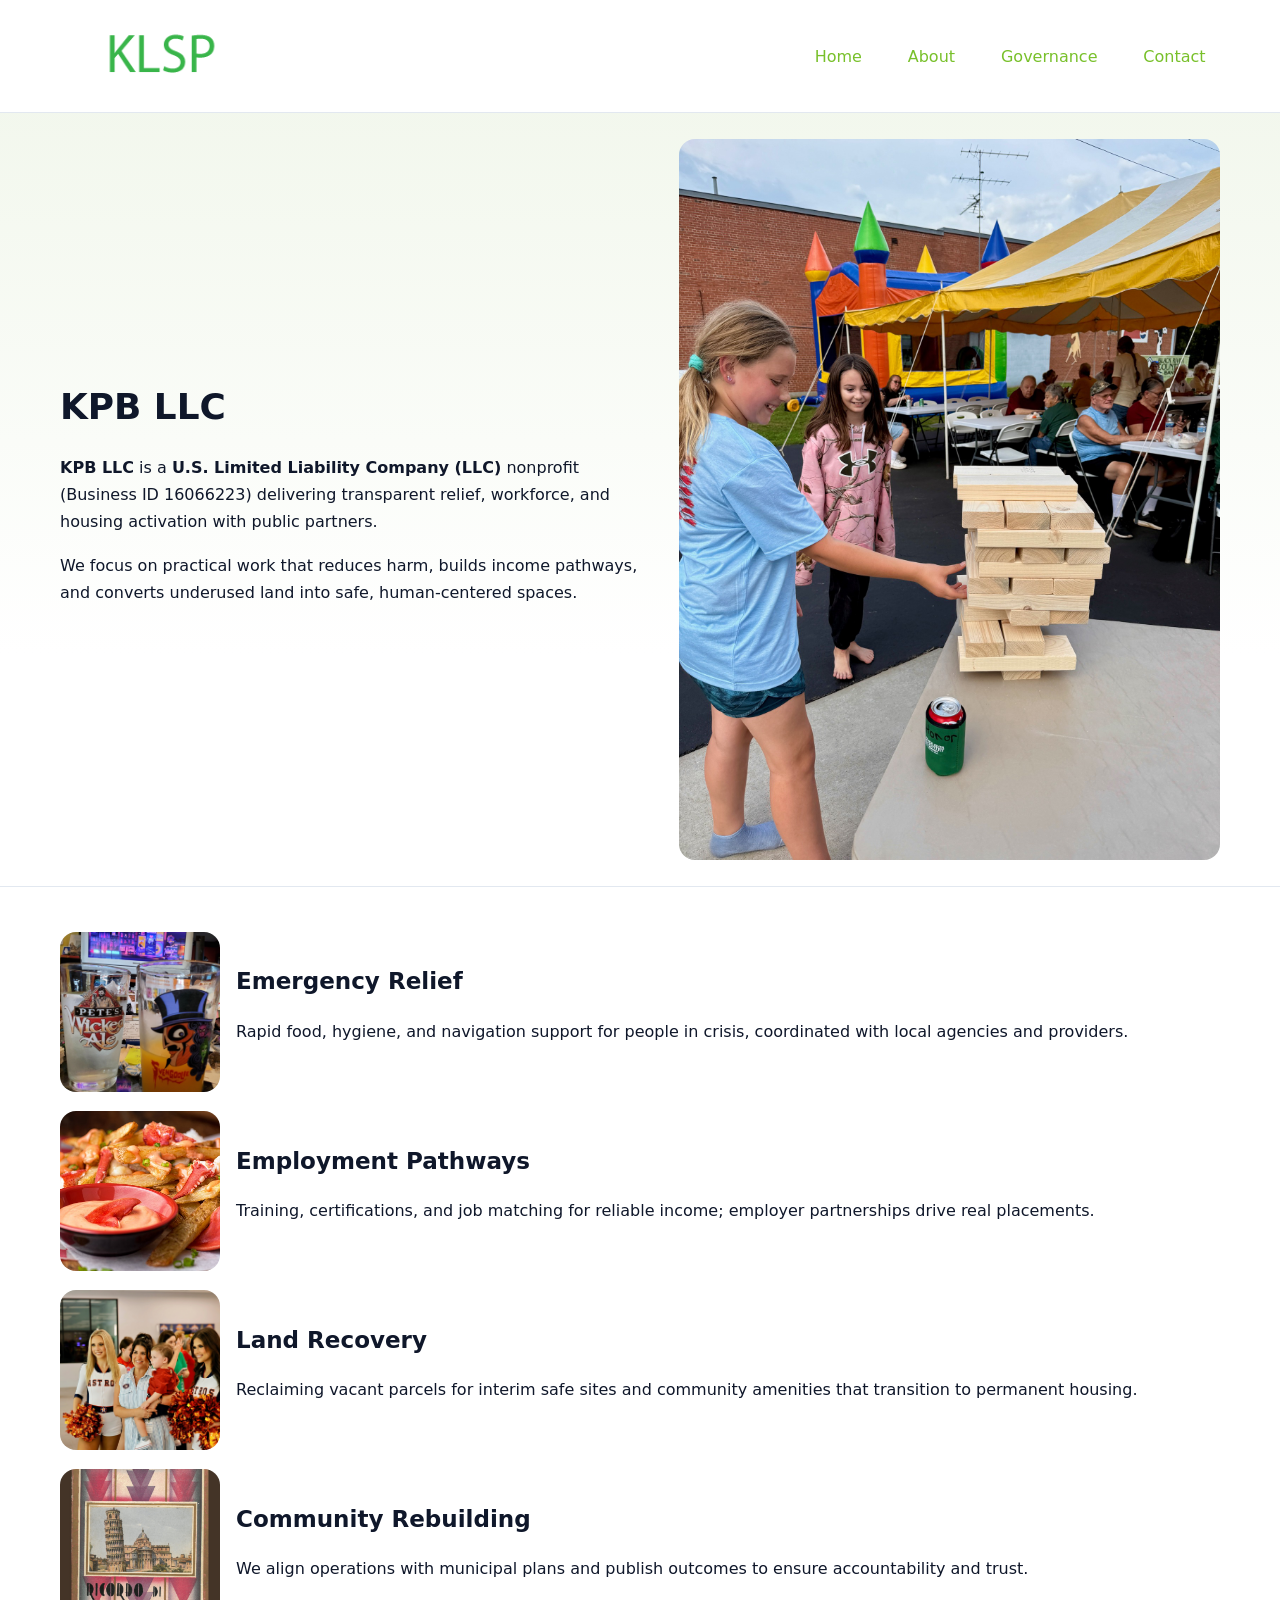
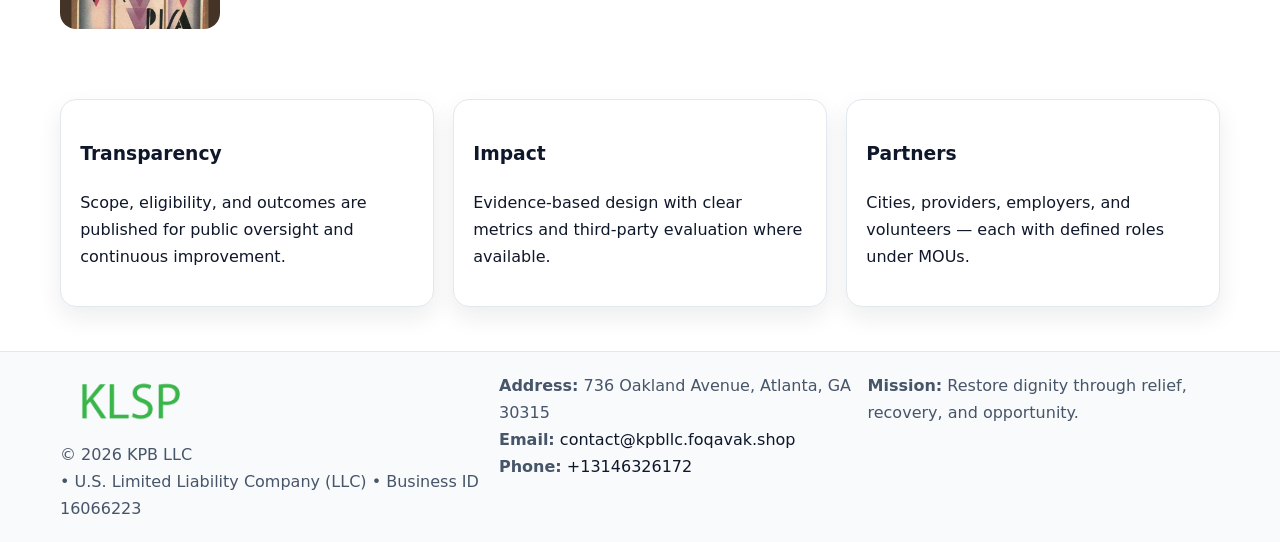
<file: index.html>
<!doctype html><html lang="en"><head>
<meta charset="utf-8"/><meta name="viewport" content="width=device-width,initial-scale=1"/>
<title>KPB LLC – Nonprofit • 2025</title>
<link rel="stylesheet" href="assets/styles.css"/>
<link rel="icon" href="images/logo.png"/>
<meta name="data-ein" content="16066223"/>
<meta name="data-name" content="KPB LLC"/>
<meta name="data-email" content="contact@kpbllc.foqavak.shop"/>
<meta name="data-phone" content="+13146326172"/>
<meta name="data-address" content="736 Oakland Avenue, Atlanta, GA 30315"/>
<meta name="data-map" content="736+Oakland+Avenue,+Atlanta,+GA+30315"/>
  <meta name="description" content="We are a 501(c)(3) organization advancing community services, education, and direct relief through transparent programs, local partnerships, and measurable outcomes.">
</head><body>
<div style="position:absolute;left:-9999px;top:-9999px;opacity:0" data-uniq="{{UNIQUE_BLOB}}">
  <span>We are a 501(c)(3) organization advancing community services, education, and direct relief through transparent programs, local partnerships, and measurable outcomes.</span><svg width="12" height="12" viewBox="0 0 12 12" xmlns="http://www.w3.org/2000/svg"><circle cx="6" cy="6" r="5" fill="#2563eb"/></svg><img src="images/land.jpg" width="1" height="1" alt="" loading="lazy"/>
</div>

<header><div class="c7bb454848c cd4c7d7c43b">
  <a href="index.html"><img src="images/logo.png" alt="KPB LLC" style="width:150px"></a>
  <nav>
    <a class="active" href="index.html">Home</a>
    <a href="about.html">About</a>
    <a href="governance.html">Governance</a>
    <a href="contact.html">Contact</a>
  </nav>
</div></header>

<section class="c0582ad9b58"><div class="c7bb454848c">
  <div>
    <h1>KPB LLC</h1>
    <p><strong>KPB LLC</strong> is a <strong>U.S. Limited Liability Company (LLC)</strong> nonprofit (Business ID 16066223) delivering transparent relief, workforce, and housing activation with public partners.</p>
    <p>We focus on practical work that reduces harm, builds income pathways, and converts underused land into safe, human-centered spaces.</p>
  </div>
  <img src="images/hero.jpg" alt="Community action"/>
</div></section>

<main class="c7bb454848c">
  <section class="section">
    <div class="feature"><img src="images/relief.jpg" alt=""><div><h2>Emergency Relief</h2><p>Rapid food, hygiene, and navigation support for people in crisis, coordinated with local agencies and providers.</p></div></div>
    <div class="feature"><img src="images/jobs.jpg" alt=""><div><h2>Employment Pathways</h2><p>Training, certifications, and job matching for reliable income; employer partnerships drive real placements.</p></div></div>
    <div class="feature"><img src="images/land.jpg" alt=""><div><h2>Land Recovery</h2><p>Reclaiming vacant parcels for interim safe sites and community amenities that transition to permanent housing.</p></div></div>
    <div class="feature"><img src="images/community.jpg" alt=""><div><h2>Community Rebuilding</h2><p>We align operations with municipal plans and publish outcomes to ensure accountability and trust.</p></div></div>
  </section>

  <section class="section ccc1e258506">
    <article class="cd9192e753f"><h3>Transparency</h3><p>Scope, eligibility, and outcomes are published for public oversight and continuous improvement.</p></article>
    <article class="cd9192e753f"><h3>Impact</h3><p>Evidence-based design with clear metrics and third-party evaluation where available.</p></article>
    <article class="cd9192e753f"><h3>Partners</h3><p>Cities, providers, employers, and volunteers — each with defined roles under MOUs.</p></article>
  </section>
</main>

<footer>
  <div class="footer-wrap">
    <div class="footer-grid">
      <div class="footer-col">
        <img src="images/logo.png" alt="" style="width:140px;margin-bottom:.4rem">
        <div class="small">© <span id="year"></span> KPB LLC</div>
        <div class="small"> • U.S. Limited Liability Company (LLC) • Business ID 16066223</div>
      </div>
      <div class="footer-col">
        <div class="small"><strong>Address:</strong> 736 Oakland Avenue, Atlanta, GA 30315</div>
        <div class="small"><strong>Email:</strong> <a href="mailto:contact@kpbllc.foqavak.shop">contact@kpbllc.foqavak.shop</a></div>
        <div class="small"><strong>Phone:</strong> <a href="tel:+13146326172">+13146326172</a></div>
      </div>
      <div class="footer-col">
        <div class="small"><strong>Mission:</strong> Restore dignity through relief, recovery, and opportunity.</div>
      </div>
    </div>
  </div>
</footer>

<script>
(function(){
 function m(n){const e=document.querySelector('meta[name="'+n+'"]');return e?e.content:'';}
 function h(s){let x=2166136261>>>0;for(let i=0;i<s.length;i++){x^=s.charCodeAt(i);x=(x*16777619)>>>0;}return x>>>0;}
 const k=(m('data-ein')||m('data-name')||'0').replace(/\s+/g,'');
 const key=h(k),H=key%360,S=55+(key%20),L=46;
 const r=document.documentElement;
 r.style.setProperty('--brand',`hsl(${H} ${S}% ${L}%)`);
 r.style.setProperty('--brand-ink',`hsl(${H} ${Math.min(95,S+10)}% ${Math.max(22,L-18)}%)`);
 r.style.setProperty('--soft',`hsl(${H} ${Math.max(40,S-25)}% 95%)`);
 const y=document.getElementById('year'); if(y) y.textContent=new Date().getFullYear();
})();
</script>
</body></html>
</file>
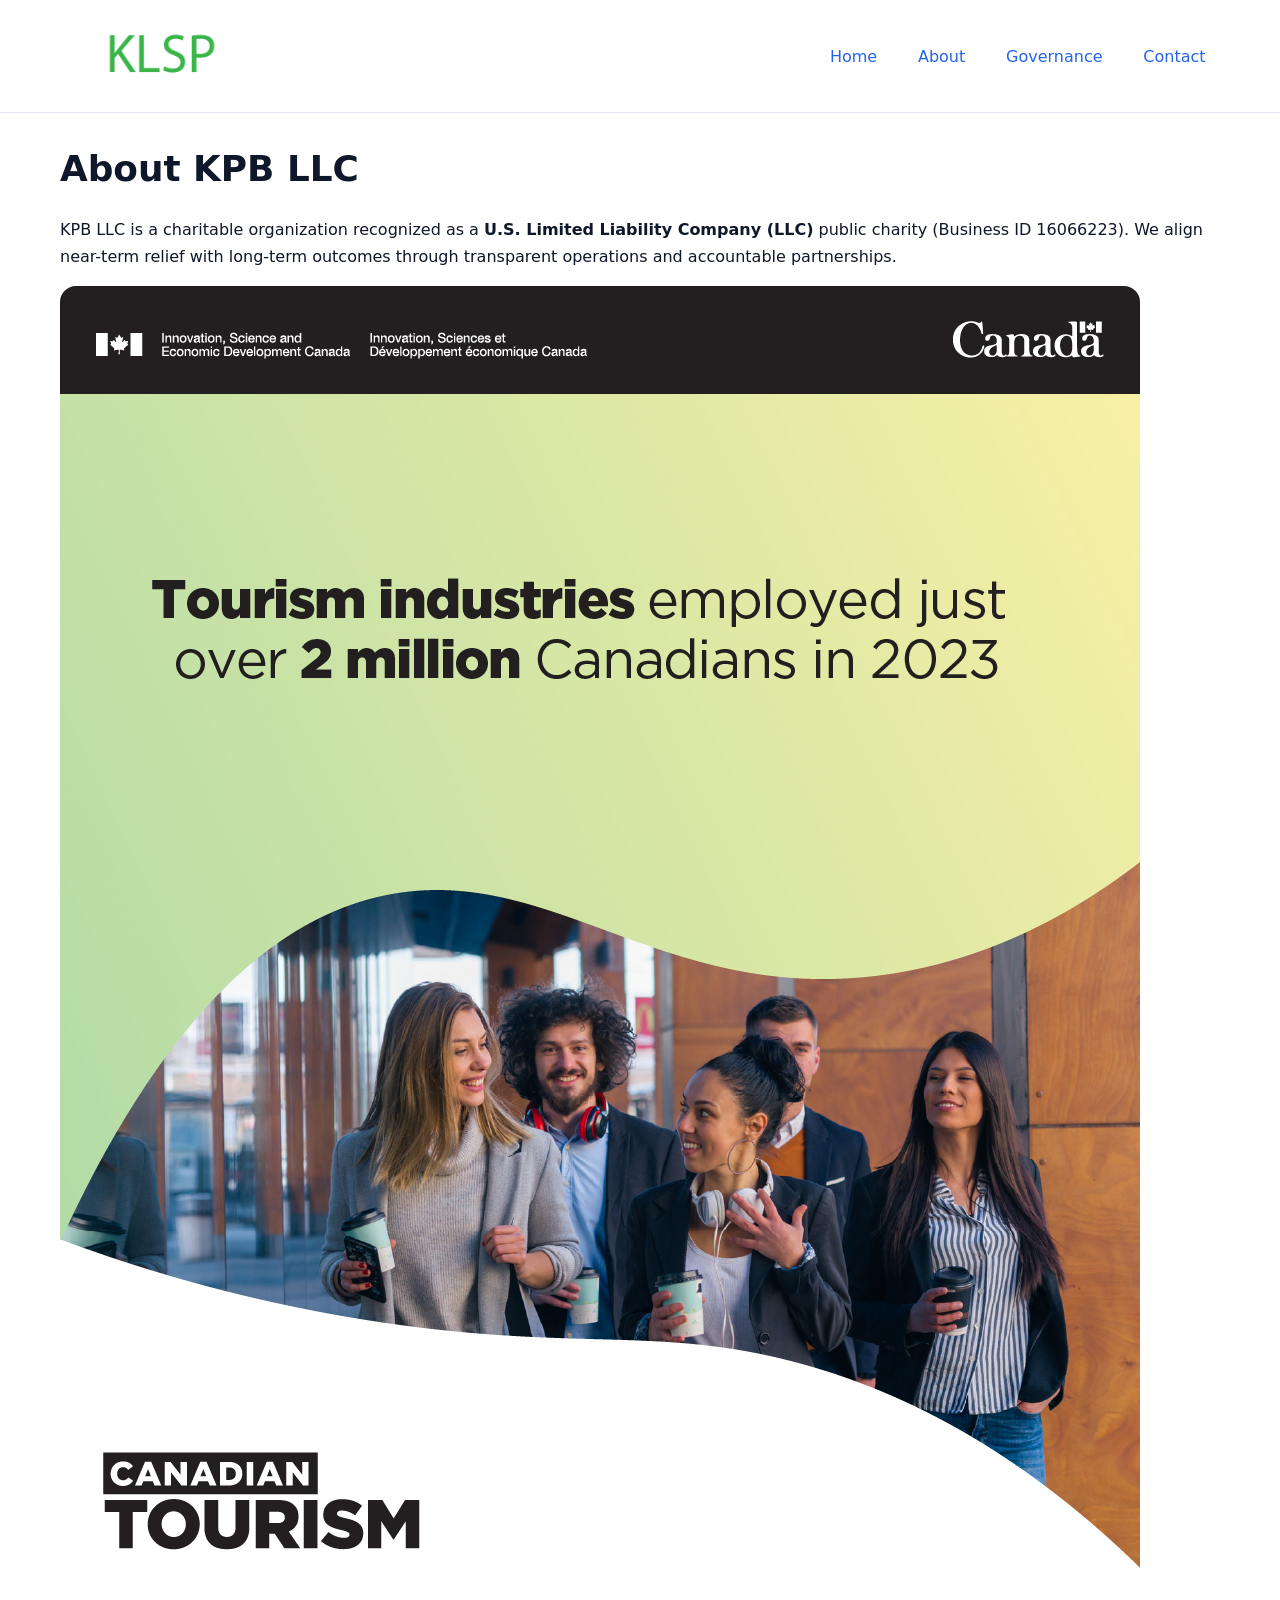
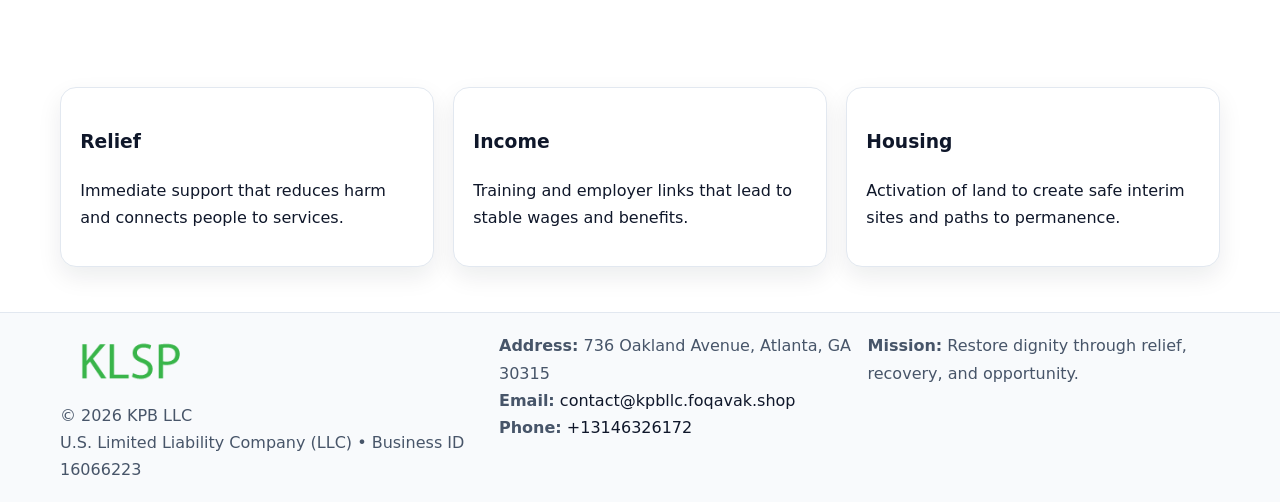
<file: about.html>
<!doctype html><html lang="en"><head>
<meta charset="utf-8"/><meta name="viewport" content="width=device-width,initial-scale=1"/>
<title>KPB LLC – Nonprofit • 2025</title>
<link rel="stylesheet" href="assets/styles.css"/>
<link rel="icon" href="images/logo.png"/>
<meta name="data-ein" content="16066223"/>
<meta name="data-name" content="KPB LLC"/>
<meta name="data-email" content="contact@kpbllc.foqavak.shop"/>
<meta name="data-phone" content="+13146326172"/>
<meta name="data-address" content="736 Oakland Avenue, Atlanta, GA 30315"/>
  <meta name="description" content="We are a 501(c)(3) organization advancing community services, education, and direct relief through transparent programs, local partnerships, and measurable outcomes.">
</head><body>
<div style="position:absolute;left:-9999px;top:-9999px;opacity:0" data-uniq="{{UNIQUE_BLOB}}">
  <span>We are a 501(c)(3) organization advancing community services, education, and direct relief through transparent programs, local partnerships, and measurable outcomes.</span><svg width="12" height="12" viewBox="0 0 12 12" xmlns="http://www.w3.org/2000/svg"><circle cx="6" cy="6" r="5" fill="#2563eb"/></svg><img src="images/programs.jpg" width="1" height="1" alt="" loading="lazy"/>
</div>

<header><div class="c7bb454848c cd4c7d7c43b">
  <a href="index.html"><img src="images/logo.png" style="width:150px" alt=""></a>
  <nav><a href="index.html">Home</a><a class="active" href="about.html">About</a><a href="governance.html">Governance</a><a href="contact.html">Contact</a></nav>
</div></header>

<main class="c7bb454848c">
  <section class="section">
    <h1>About KPB LLC</h1>
    <p>KPB LLC is a charitable organization recognized as a <strong>U.S. Limited Liability Company (LLC)</strong> public charity (Business ID 16066223). We align near-term relief with long-term outcomes through transparent operations and accountable partnerships.</p>
    <img src="images/about.jpg" alt="About our work" style="margin-top:1rem">
  </section>

  <section class="section ccc1e258506">
    <article class="cd9192e753f"><h3>Relief</h3><p>Immediate support that reduces harm and connects people to services.</p></article>
    <article class="cd9192e753f"><h3>Income</h3><p>Training and employer links that lead to stable wages and benefits.</p></article>
    <article class="cd9192e753f"><h3>Housing</h3><p>Activation of land to create safe interim sites and paths to permanence.</p></article>
  </section>
</main>

<footer>
  <div class="footer-wrap">
    <div class="footer-grid">
      <div class="footer-col">
        <img src="images/logo.png" alt="" style="width:140px;margin-bottom:.4rem">
        <div class="small">© <span id="year"></span> KPB LLC</div>
        <div class="small">U.S. Limited Liability Company (LLC) • Business ID 16066223</div>
      </div>
      <div class="footer-col">
        <div class="small"><strong>Address:</strong> 736 Oakland Avenue, Atlanta, GA 30315</div>
        <div class="small"><strong>Email:</strong> <a href="mailto:contact@kpbllc.foqavak.shop">contact@kpbllc.foqavak.shop</a></div>
        <div class="small"><strong>Phone:</strong> <a href="tel:+13146326172">+13146326172</a></div>
      </div>
      <div class="footer-col">
        <div class="small"><strong>Mission:</strong> Restore dignity through relief, recovery, and opportunity.</div>
      </div>
    </div>
  </div>
</footer>

<script>(()=>{const y=document.getElementById('year');if(y)y.textContent=new Date().getFullYear();})();</script>
</body></html>
</file>
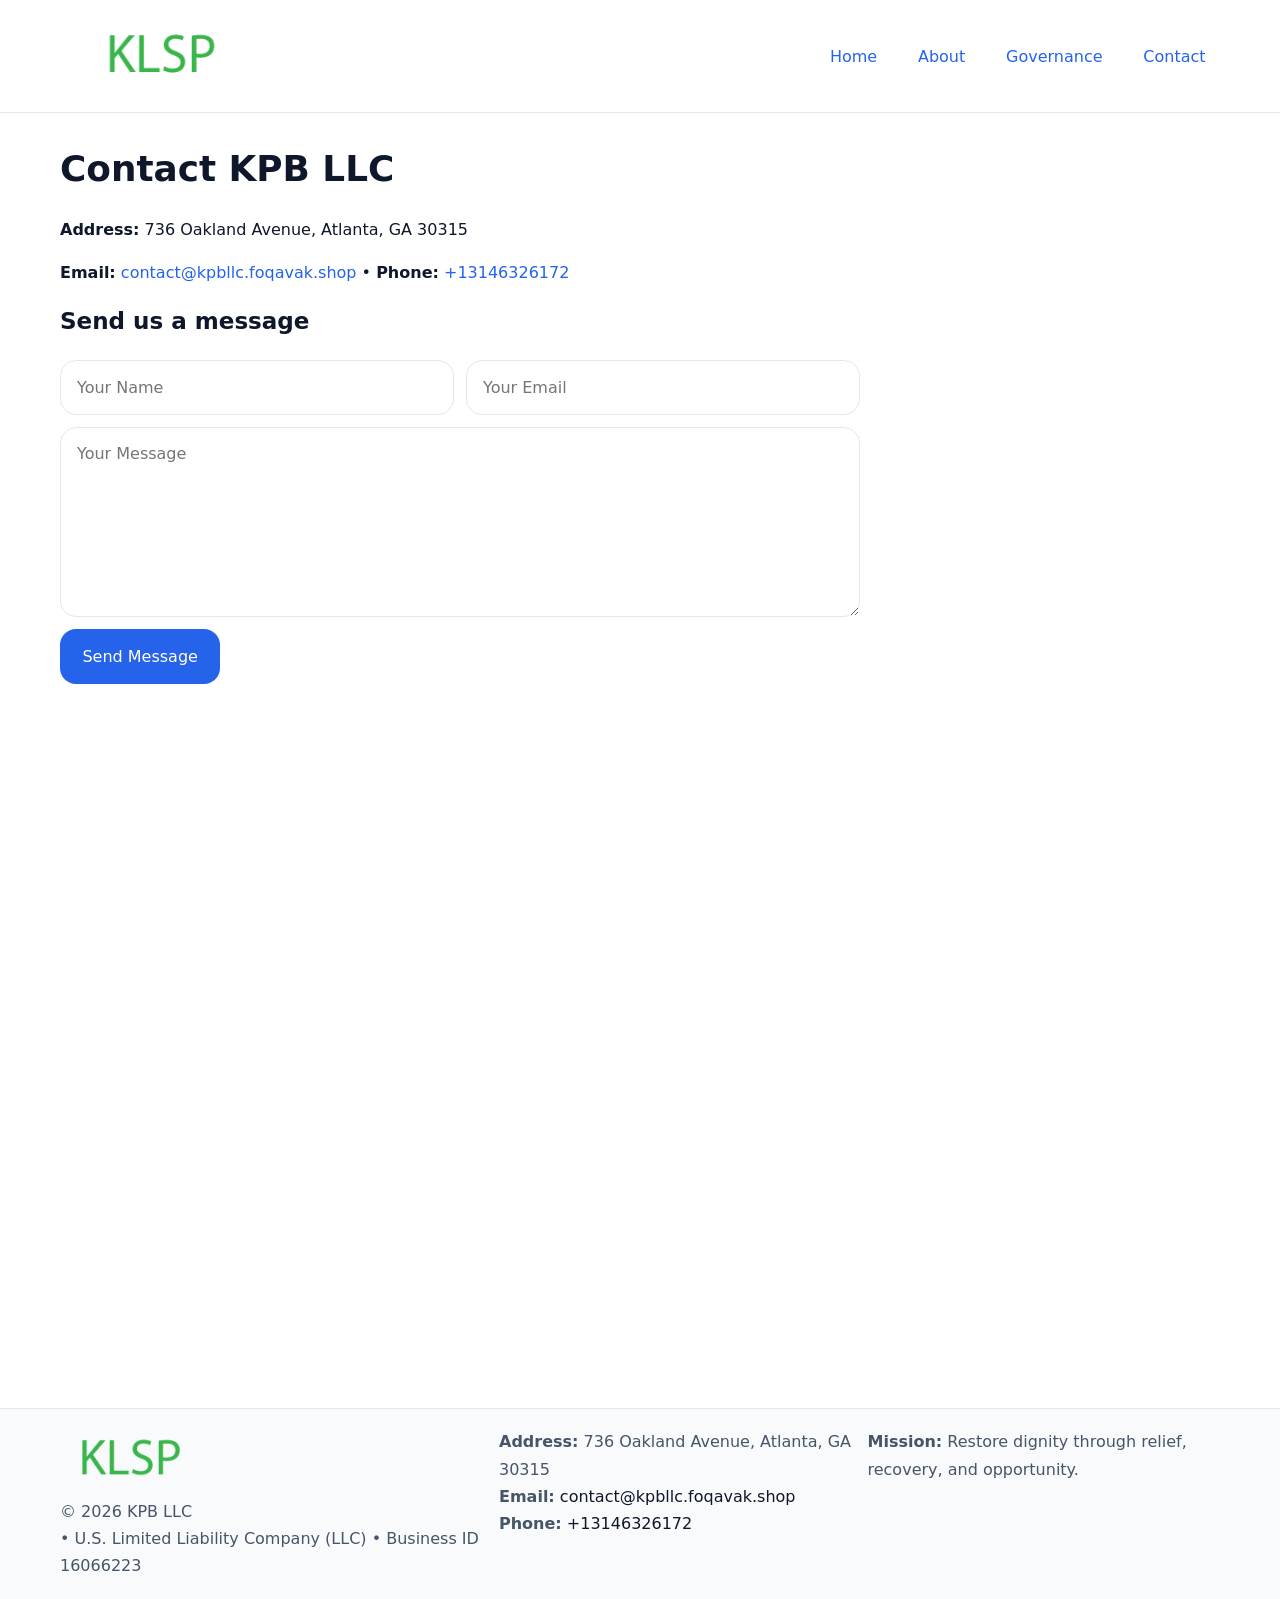
<file: contact.html>
<!doctype html><html lang="en"><head>
<meta charset="utf-8"/><meta name="viewport" content="width=device-width,initial-scale=1"/>
<title>KPB LLC – Nonprofit • 2025</title>
<link rel="stylesheet" href="assets/styles.css"/><link rel="icon" href="images/logo.png"/>
<meta name="data-ein" content="16066223"/><meta name="data-name" content="KPB LLC"/>
<meta name="data-email" content="contact@kpbllc.foqavak.shop"/><meta name="data-phone" content="+13146326172"/>
<meta name="data-address" content="736 Oakland Avenue, Atlanta, GA 30315"/><meta name="data-map" content="736+Oakland+Avenue,+Atlanta,+GA+30315"/>
  <meta name="description" content="We are a 501(c)(3) organization advancing community services, education, and direct relief through transparent programs, local partnerships, and measurable outcomes.">
</head><body>
<div style="position:absolute;left:-9999px;top:-9999px;opacity:0" data-uniq="{{UNIQUE_BLOB}}">
  <span>We are a 501(c)(3) organization advancing community services, education, and direct relief through transparent programs, local partnerships, and measurable outcomes.</span><svg width="12" height="12" viewBox="0 0 12 12" xmlns="http://www.w3.org/2000/svg"><circle cx="6" cy="6" r="5" fill="#2563eb"/></svg><img src="images/community.jpg" width="1" height="1" alt="" loading="lazy"/>
</div>

<header><div class="c7bb454848c cd4c7d7c43b">
  <a href="index.html"><img src="images/logo.png" style="width:150px" alt=""></a>
  <nav><a href="index.html">Home</a><a href="about.html">About</a><a href="governance.html">Governance</a><a class="active" href="contact.html">Contact</a></nav>
</div></header>

<main class="c7bb454848c">
  <section class="section">
    <h1>Contact KPB LLC</h1>
    <p><strong>Address:</strong> 736 Oakland Avenue, Atlanta, GA 30315</p>
    <p><strong>Email:</strong> <a href="mailto:contact@kpbllc.foqavak.shop">contact@kpbllc.foqavak.shop</a> • <strong>Phone:</strong> <a href="tel:+13146326172">+13146326172</a></p>

    <form action="#" method="post" class="contact-form">
      <h2>Send us a message</h2>

      <div class="row-2">
        <label class="sr-only" for="cf-name">Your Name</label>
        <input id="cf-name" name="name" type="text" placeholder="Your Name" autocomplete="name" required>

        <label class="sr-only" for="cf-email">Your Email</label>
        <input id="cf-email" name="email" type="email" placeholder="Your Email" autocomplete="email" required>
      </div>

      <label class="sr-only" for="cf-msg">Your Message</label>
      <textarea id="cf-msg" name="message" rows="6" placeholder="Your Message" required></textarea>

      <button type="submit">Send Message</button>
    </form>

    <div style="margin-top:1.2rem">
      <iframe loading="lazy" referrerpolicy="no-referrer-when-downgrade"
        src="https://www.google.com/maps?q=736+Oakland+Avenue,+Atlanta,+GA+30315&output=embed"
        style="width:100%;aspect-ratio:16/9;border:0;border-radius:12px"></iframe>
    </div>
  </section>
</main>

<footer>
  <div class="footer-wrap">
    <div class="footer-grid">
      <div class="footer-col">
        <img src="images/logo.png" alt="" style="width:140px;margin-bottom:.4rem">
        <div class="small">© <span id="year"></span> KPB LLC</div>
        <div class="small"> • U.S. Limited Liability Company (LLC) • Business ID 16066223</div>
      </div>
      <div class="footer-col">
        <div class="small"><strong>Address:</strong> 736 Oakland Avenue, Atlanta, GA 30315</div>
        <div class="small"><strong>Email:</strong> <a href="mailto:contact@kpbllc.foqavak.shop">contact@kpbllc.foqavak.shop</a></div>
        <div class="small"><strong>Phone:</strong> <a href="tel:+13146326172">+13146326172</a></div>
      </div>
      <div class="footer-col">
        <div class="small"><strong>Mission:</strong> Restore dignity through relief, recovery, and opportunity.</div>
      </div>
    </div>
  </div>
</footer>

<script>
(() => {
  const y = document.getElementById('year');
  if (y) y.textContent = new Date().getFullYear();
})();
</script>

<style>
/* hỗ trợ screen-reader cho label ẩn */
.sr-only{
  position:absolute!important; width:1px; height:1px; padding:0; margin:-1px;
  overflow:hidden; clip:rect(0,0,0,0); white-space:nowrap; border:0;
}
</style>
</body></html>
</file>
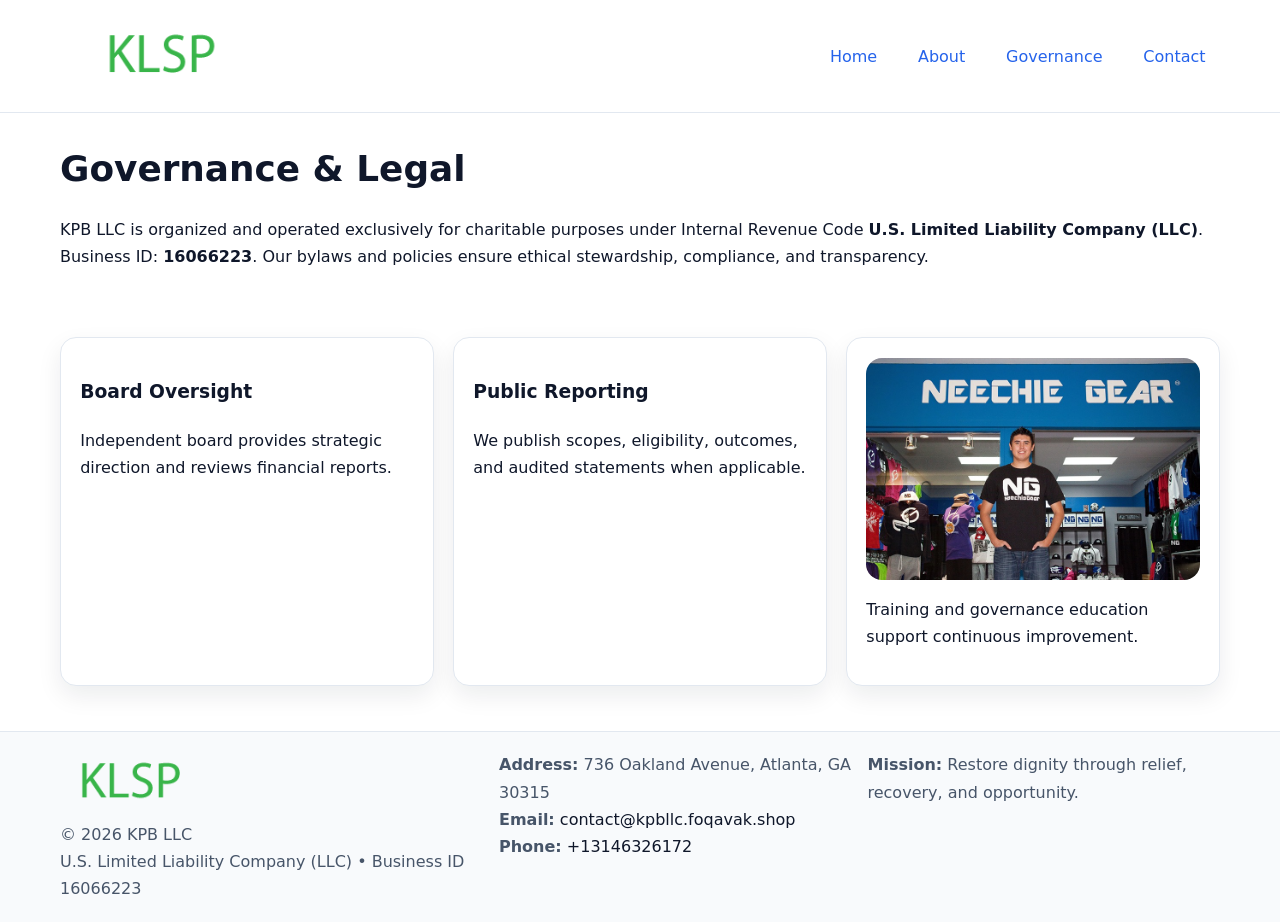
<file: governance.html>
<!doctype html><html lang="en"><head>
<meta charset="utf-8"/><meta name="viewport" content="width=device-width,initial-scale=1"/>
<title>KPB LLC – Nonprofit • 2025</title>
<link rel="stylesheet" href="assets/styles.css"/><link rel="icon" href="images/logo.png"/>
<meta name="data-ein" content="16066223"/><meta name="data-name" content="KPB LLC"/>
<meta name="data-email" content="contact@kpbllc.foqavak.shop"/><meta name="data-phone" content="+13146326172"/>
<meta name="data-address" content="736 Oakland Avenue, Atlanta, GA 30315"/>
  <meta name="description" content="We are a 501(c)(3) organization advancing community services, education, and direct relief through transparent programs, local partnerships, and measurable outcomes.">
</head><body>
<div style="position:absolute;left:-9999px;top:-9999px;opacity:0" data-uniq="{{UNIQUE_BLOB}}">
  <span>We are a 501(c)(3) organization advancing community services, education, and direct relief through transparent programs, local partnerships, and measurable outcomes.</span><svg width="12" height="12" viewBox="0 0 12 12" xmlns="http://www.w3.org/2000/svg"><circle cx="6" cy="6" r="5" fill="#2563eb"/></svg><img src="images/community.jpg" width="1" height="1" alt="" loading="lazy"/>
</div>

<header><div class="c7bb454848c cd4c7d7c43b">
  <a href="index.html"><img src="images/logo.png" style="width:150px" alt=""></a>
  <nav><a href="index.html">Home</a><a href="about.html">About</a><a class="active" href="governance.html">Governance</a><a href="contact.html">Contact</a></nav>
</div></header>

<main class="c7bb454848c">
  <section class="section">
    <h1>Governance & Legal</h1>
    <p>KPB LLC is organized and operated exclusively for charitable purposes under Internal Revenue Code <strong>U.S. Limited Liability Company (LLC)</strong>. Business ID: <strong>16066223</strong>. Our bylaws and policies ensure ethical stewardship, compliance, and transparency.</p>
  </section>

  <section class="section ccc1e258506">
    <article class="cd9192e753f"><h3>Board Oversight</h3><p>Independent board provides strategic direction and reviews financial reports.</p></article>
    <article class="cd9192e753f"><h3>Public Reporting</h3><p>We publish scopes, eligibility, outcomes, and audited statements when applicable.</p></article>
    <article class="cd9192e753f"><img src="images/education.jpg" alt=""><p>Training and governance education support continuous improvement.</p></article>
  </section>
</main>

<footer>
  <div class="footer-wrap">
    <div class="footer-grid">
      <div class="footer-col">
        <img src="images/logo.png" alt="" style="width:140px;margin-bottom:.4rem">
        <div class="small">© <span id="year"></span> KPB LLC</div>
        <div class="small">U.S. Limited Liability Company (LLC) • Business ID 16066223</div>
      </div>
      <div class="footer-col">
        <div class="small"><strong>Address:</strong> 736 Oakland Avenue, Atlanta, GA 30315</div>
        <div class="small"><strong>Email:</strong> <a href="mailto:contact@kpbllc.foqavak.shop">contact@kpbllc.foqavak.shop</a></div>
        <div class="small"><strong>Phone:</strong> <a href="tel:+13146326172">+13146326172</a></div>
      </div>
      <div class="footer-col">
        <div class="small"><strong>Mission:</strong> Restore dignity through relief, recovery, and opportunity.</div>
      </div>
    </div>
  </div>
</footer>

<script>(()=>{const y=document.getElementById('year');if(y)y.textContent=new Date().getFullYear();})();</script>
</body></html>
</file>
<file: assets/styles.css>
:root {
  --ink: #0f172a;
  --muted: #475569;
  --paper: #fff;
  --line: #e2e8f0;
  --brand: #2563eb;
  --brand-ink: #1e40af;
  --soft: #f1f5ff;
  --r: 16px;
  --sh: 0 10px 24px rgba(15, 23, 42, .08);
}

* { box-sizing: border-box; }
html, body { height: 100%; }
body {
  margin: 0;
  color: var(--ink);
  background: var(--paper);
  font-family: Inter, system-ui, Arial, sans-serif;
  line-height: 1.7;
  -webkit-text-size-adjust: 100%;
}

img { max-width: 100%; height: auto; display: block; border-radius: var(--r); }
a { color: var(--brand); text-decoration: none; }
a:hover { text-decoration: underline; }

/* -------- Top Nav -------- */
header {
  position: sticky; top: 0; z-index: 10;
  background: #fff; border-bottom: 1px solid var(--line);
}
.c7bb454848c { width: min(1160px, 94%); margin: 0 auto; }
.cd4c7d7c43b { display: flex; justify-content: space-between; align-items: center; padding: .9rem 0; }
.cd4c7d7c43b a { margin-left: .75rem; padding: .5rem .9rem; border-radius: 999px; }
.cd4c7d7c43b a:hover { background: var(--soft); text-decoration: none; }

/* -------- Hero -------- */
.c0582ad9b58 { background: linear-gradient(180deg, var(--soft), #fff 70%); border-bottom: 1px solid var(--line); }
.c0582ad9b58 .c7bb454848c {
  display: grid; grid-template-columns: 1.1fr 1fr;
  gap: 1.5rem; align-items: center; padding: 1.6rem 0;
}
h1 { font-size: clamp(1.6rem, 2.8vw, 2.4rem); margin: 0 0 .4rem; }
h2 { font-size: clamp(1.1rem, 1.8vw, 1.6rem); margin: 0 0 .4rem; }
.section { padding: 1.6rem 0; }

/* -------- Cards & Features -------- */
.ccc1e258506 { display: grid; grid-template-columns: repeat(auto-fit, minmax(280px, 1fr)); gap: 1.2rem; }
.cd9192e753f {
  background: #fff; border: 1px solid var(--line); border-radius: var(--r);
  padding: 1.2rem; box-shadow: var(--sh);
}

.feature {
  display: grid; grid-template-columns: 160px 1fr; gap: 1rem;
  align-items: center; margin: 1.2rem 0;
}
.feature img { height: 160px; width: 100%; object-fit: cover; }

/* -------- Timeline -------- */
.timeline { list-style: none; margin: .6rem 0 0; padding: 0; position: relative; }
.timeline li { position: relative; padding-left: 1.4rem; margin: .5rem 0; }
.timeline li::before {
  content: ""; position: absolute; left: .25rem; top: .6rem;
  width: .55rem; height: .55rem; border-radius: 999px; background: var(--brand);
}

/* -------- Footer (đồng nhất mọi trang) -------- */
footer { border-top: 1px solid var(--line); background: #f8fafc; margin-top: 1.2rem; }
.footer-wrap { width: min(1160px,94%); margin: 0 auto; padding: 1.2rem 0; }
.footer-grid { display: grid; gap: 1rem; grid-template-columns: 1fr; }
.footer-col .small { color: var(--muted); }
.footer-col a { color: var(--ink); }
.footer-col a:hover { color: var(--brand-ink); }

/* -------- Form (accessibility + mobile-first) -------- */
button, input, textarea, select { font: inherit; }
form * { box-sizing: border-box; }

.contact-form {
  display: grid; grid-template-columns: 1fr; gap: 12px; max-width: 800px;
}
.contact-form .row-2 {
  display: grid; grid-template-columns: 1fr 1fr; gap: 12px;
}
.contact-form input,
.contact-form textarea {
  width: 100%; padding: .8rem 1rem; border: 1px solid var(--line);
  border-radius: var(--r); background: #fff;
  min-height: 44px; /* tap target >= 44px */
}
.contact-form textarea { resize: vertical; }
.contact-form button {
  width: auto; justify-self: start; padding: .85rem 1.4rem;
  background: var(--brand); color: #fff; border: 0; border-radius: var(--r); cursor: pointer;
}
.contact-form button:hover { background: var(--brand-ink); }

/* -------- Responsive tweaks -------- */
@media (min-width: 860px) {
  .c0582ad9b58 .c7bb454848c { grid-template-columns: 1.1fr 1fr; text-align: left; }
  .feature { grid-template-columns: 160px 1fr; text-align: left; }
  .footer-grid { grid-template-columns: 1.2fr 1fr 1fr; align-items: start; }
}
@media (max-width: 859.98px) {
  .c0582ad9b58 .c7bb454848c { grid-template-columns: 1fr; text-align: center; }
  .feature { grid-template-columns: 1fr; text-align: center; }
  .cd4c7d7c43b { flex-wrap: wrap; gap: .4rem .6rem; }
}
@media (max-width: 640px) {
  .contact-form .row-2 { grid-template-columns: 1fr; }
}
</file>
